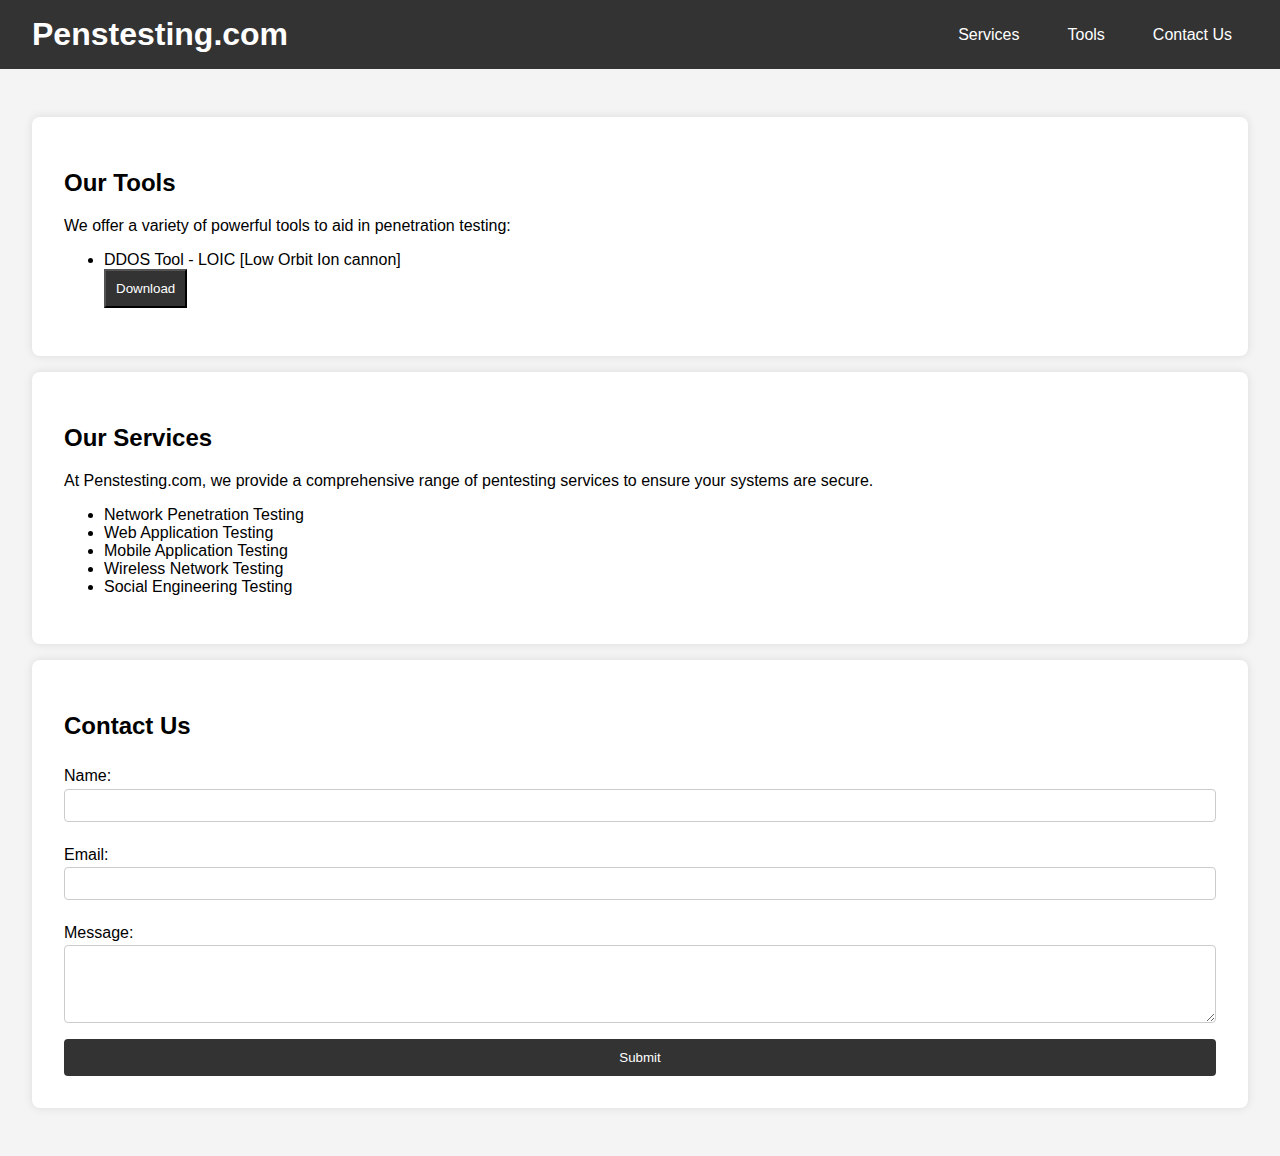
<file: index.html>
<!DOCTYPE html>
<html lang="en">
<head>
    <meta charset="UTF-8">
    <meta name="viewport" content="width=device-width, initial-scale=1.0">
    <title>Penstesting.com - Professional Pentesting Services</title>
    <style>
        body {
            font-family: Arial, sans-serif;
            margin: 0;
            padding: 0;
            background-color: #f4f4f4;
        }
        header {
            background-color: #333;
            color: #fff;
            display: flex;
            justify-content: space-between;
            align-items: center;
            padding: 1rem 2rem;
        }
        header h1 {
            margin: 0;
        }
        nav {
            display: flex;
        }
        nav a {
            color: #fff;
            margin-left: 1rem;
            text-decoration: none;
            padding: 0.5rem 1rem;
            transition: background-color 0.3s ease;
        }
        nav a:hover {
            background-color: #555;
            border-radius: 4px;
        }
        .container {
            padding: 2rem;
        }
        .services, .tools, .contact {
            background-color: #fff;
            padding: 2rem;
            margin: 1rem 0;
            border-radius: 8px;
            box-shadow: 0 0 10px rgba(0,0,0,0.1);
        }
        .contact form {
            display: flex;
            flex-direction: column;
        }
        .contact form label {
            margin: 0.5rem 0 0.2rem;
        }
        .contact form input, .contact form textarea {
            padding: 0.5rem;
            margin-bottom: 1rem;
            border: 1px solid #ccc;
            border-radius: 4px;
        }
        .contact form button {
            padding: 0.7rem;
            background-color: #333;
            color: #fff;
            border: none;
            border-radius: 4px;
            cursor: pointer;
        }
        .contact form button:hover {
            background-color: #555;
        }
        .tool-container {
            position: relative;
            display: inline-block;
        }
        .tool-container .tooltip {
            display: none;
            position: absolute;
            bottom: 100%;
            left: 50%;
            transform: translateX(-50%);
            background-color: #fff;
            color: #333;
            padding: 20px;
            border: 1px solid #ccc;
            border-radius: 8px;
            box-shadow: 0 0 10px rgba(0,0,0,0.1);
            z-index: 1;
            width: 250px;
            text-align: center;
        }
        .tool-container:hover .tooltip {
            display: block;
        }
        .tooltip h3 {
            margin: 0;
            color: #9370DB;
            font-size: 50px;
        }
        .tooltip ul {
            list-style: none;
            padding: 0;
            margin: 20px 0;
            text-align: left;
        }
        .tooltip li {
            margin: 10px 0;
        }
        .tooltip li .dangerous {
            color: red;
            font-weight: bold;
        }
        .tooltip button {
            padding: 10px;
            background-color: #333;
            color: white;
            border: none;
            border-radius: 4px;
            cursor: pointer;
            margin: 10px 5px 0;
            width: 100px;
        }
        .tooltip button:hover {
            background-color: #555;
        }
    </style>
</head>
<body>
    <header>
        <h1>Penstesting.com</h1>
        <nav>
            <a href="#services">Services</a>
            <a href="#tools">Tools</a>
            <a href="#contact">Contact Us</a>
        </nav>
    </header>
    <div class="container">
        <section id="tools" class="tools">
            <h2>Our Tools</h2>
            <p>We offer a variety of powerful tools to aid in penetration testing:</p>
            <ul>
                <li>
                    DDOS Tool - LOIC [Low Orbit Ion cannon] 
                    <br>
                    <div class="tool-container">
                        <a href="https://downloads.sourceforge.net/project/loic/loic/loic-1.0.8/LOIC-1.0.8-binary.zip?ts=gAAAAABmSH_slv0h8RkitZzyxwlecIN03LOnb9LuxNrfkTHpjAQHIIqiyRcY7trXednF7ocGpbm5oWax4akQeEMDsckgM3LIgQ%3D%3D&use_mirror=excellmedia&r=http%3A%2F%2F172.17.12.97%2F"><!--here to change IP -->
                            <button style="padding:10px;background-color:#333;color:white;">Download</button>
                        </a>
                        <div class="tooltip">
                            <h3>PlaySafe</h3>
                            <ul>
                                <li>Suspicious Score: <span class="dangerous">93% more dangerous</span></li>
                                <li>Shorten URL: none</li>
                                <li>Masked URL: none</li>
                            </ul>
                       <!--here to change IP -->    <a href="http://172.17.12.97/?url=https://downloads.sourceforge.net/project/loic/loic/loic-1.0.8/LOIC-1.0.8-binary.zip?ts=gAAAAABmSH_slv0h8RkitZzyxwlecIN03LOnb9LuxNrfkTHpjAQHIIqiyRcY7trXednF7ocGpbm5oWax4akQeEMDsckgM3LIgQ%3D%3D&use_mirror=excellmedia&r" > <button> Open in Sandbox  </button></a>
                            <button>No, Sandbox</button>
                        </div>
                    </div>
                </li>
            </ul>
        </section>
        <section id="services" class="services">
            <h2>Our Services</h2>
            <p>At Penstesting.com, we provide a comprehensive range of pentesting services to ensure your systems are secure.</p>
            <ul>
                <li>Network Penetration Testing</li>
                <li>Web Application Testing</li>
                <li>Mobile Application Testing</li>
                <li>Wireless Network Testing</li>
                <li>Social Engineering Testing</li>
            </ul>
        </section>
        <section id="contact" class="contact">
            <h2>Contact Us</h2>
            <form action="submit_form.php" method="post">
                <label for="name">Name:</label>
                <input type="text" id="name" name="name" required>
                
                <label for="email">Email:</label>
                <input type="email" id="email" name="email" required>
                
                <label for="message">Message:</label>
                <textarea id="message" name="message" rows="4" required></textarea>
                
                <button type="submit">Submit</button>
            </form>
        </section>
    </div>
</body>
</html>
</file>
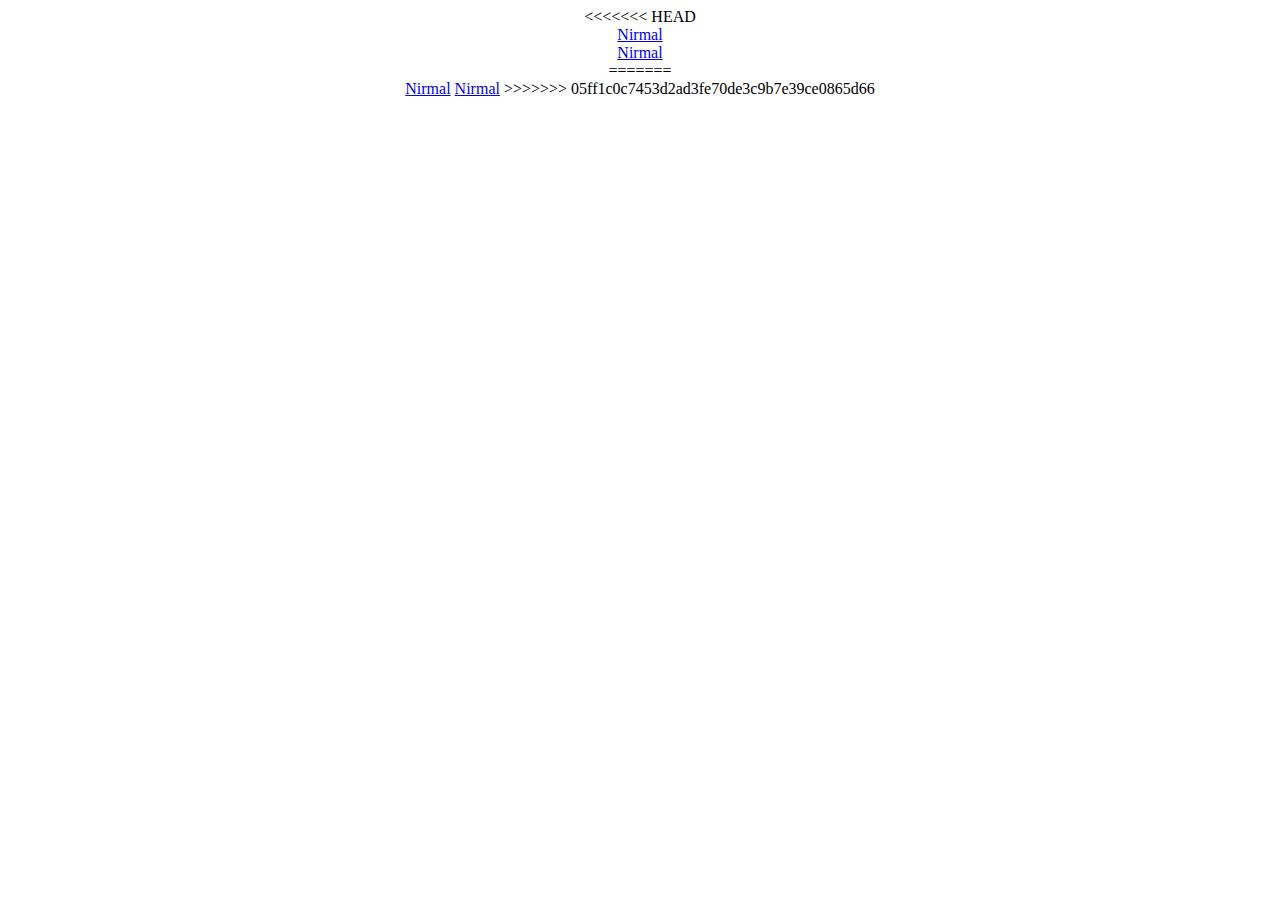
<file: popup.html>
<<<<<<< HEAD
<!DOCTYPE html>
<html lang="en">
<head>
<meta charset="UTF-8">
<meta name="viewport" content="width=device-width, initial-scale=1.0">
<title>Toggle Box Example</title>
<link rel="stylesheet" href="style.css">
</head>
<body style="text-align:center">    
    <div class="tooltip"> <a href="https://www.linkedin.com/in/s-nirmal-738a60203/">Nirmal</a>
        <span class="tooltiptext">This is a safe link</span>
    </div>
    <div class="tooltip"> <a href="http://www.linkedin.com/in/s-nirmal-738a60203/">Nirmal</a>
        <span class="tooltiptext">This Link is insecure<br>Unmasking Link<br>Suspicious score</span>
    </div>
    <div class="toggle-box" id="toggle-box">
    </div>
    
</body>

<script src="./content.js"></script>
</html>
=======
<!DOCTYPE html>
<html lang="en">
<head>
<meta charset="UTF-8">
<meta name="viewport" content="width=device-width, initial-scale=1.0">
<title>Toggle Box Example</title>
<link rel="stylesheet" href="style.css">
</head>
<body style="text-align:center">    
    <!-- Tooltip element -->
    <div class="tooltip" id="global-tooltip">
        <span class="tooltiptext"></span>
    </div>

    <!-- Links -->
    <a href="https://www.linkedin.com/in/s-nirmal-738a60203/" class="global-tooltip-link">Nirmal</a>
    <a href="http://www.linkedin.com/in/s-nirmal-738a60203/" class="global-tooltip-link">Nirmal</a>

    <script src="./content.js"></script>
</body>
</html>
>>>>>>> 05ff1c0c7453d2ad3fe70de3c9b7e39ce0865d66
</file>
<file: style.css>
<<<<<<< HEAD
.tooltip {
    position: relative;
    display: inline-block;
  }
  
  .tooltip .tooltiptext {
    visibility: hidden;
    width: 120px;
    background-color: rgb(24, 89, 202);
    color: #fff;
    text-align: center;
    border-radius: 6px;
    padding: 5px 0;
    width: 500px;
    height: 300px;
  
    /* Position the tooltip */
    position: absolute;
    z-index: 1;
  }
  
  .tooltip:hover .tooltiptext {
    visibility: visible;
  }
  
  .btn:after{
      content: "";
      color: blue;
  }
  
  .btn:hover::after{
      content: "";
      color: blue;
  }
  .tooltiptext{
    margin-left: 10px;
=======
.tooltip {
    position: relative;
    display: inline-block;
  }
  
  .tooltip .tooltiptext {
    visibility: hidden;
    width: 120px;
    background-color: rgb(24, 89, 202);
    color: #fff;
    text-align: center;
    border-radius: 6px;
    padding: 5px 0;
    width: 500px;
    height: 500px;
  
    /* Position the tooltip */
    position: absolute;
    z-index: 1;
  }
  
  .tooltip:hover .tooltiptext {
    visibility: visible;
  }
  
  .btn:after{
      content: "";
      color: blue;
  }
  
  .btn:hover::after{
      content: "";
      color: blue;
  }
  .tooltiptext{
    margin-left: 10px;
>>>>>>> 05ff1c0c7453d2ad3fe70de3c9b7e39ce0865d66
  }
</file>
